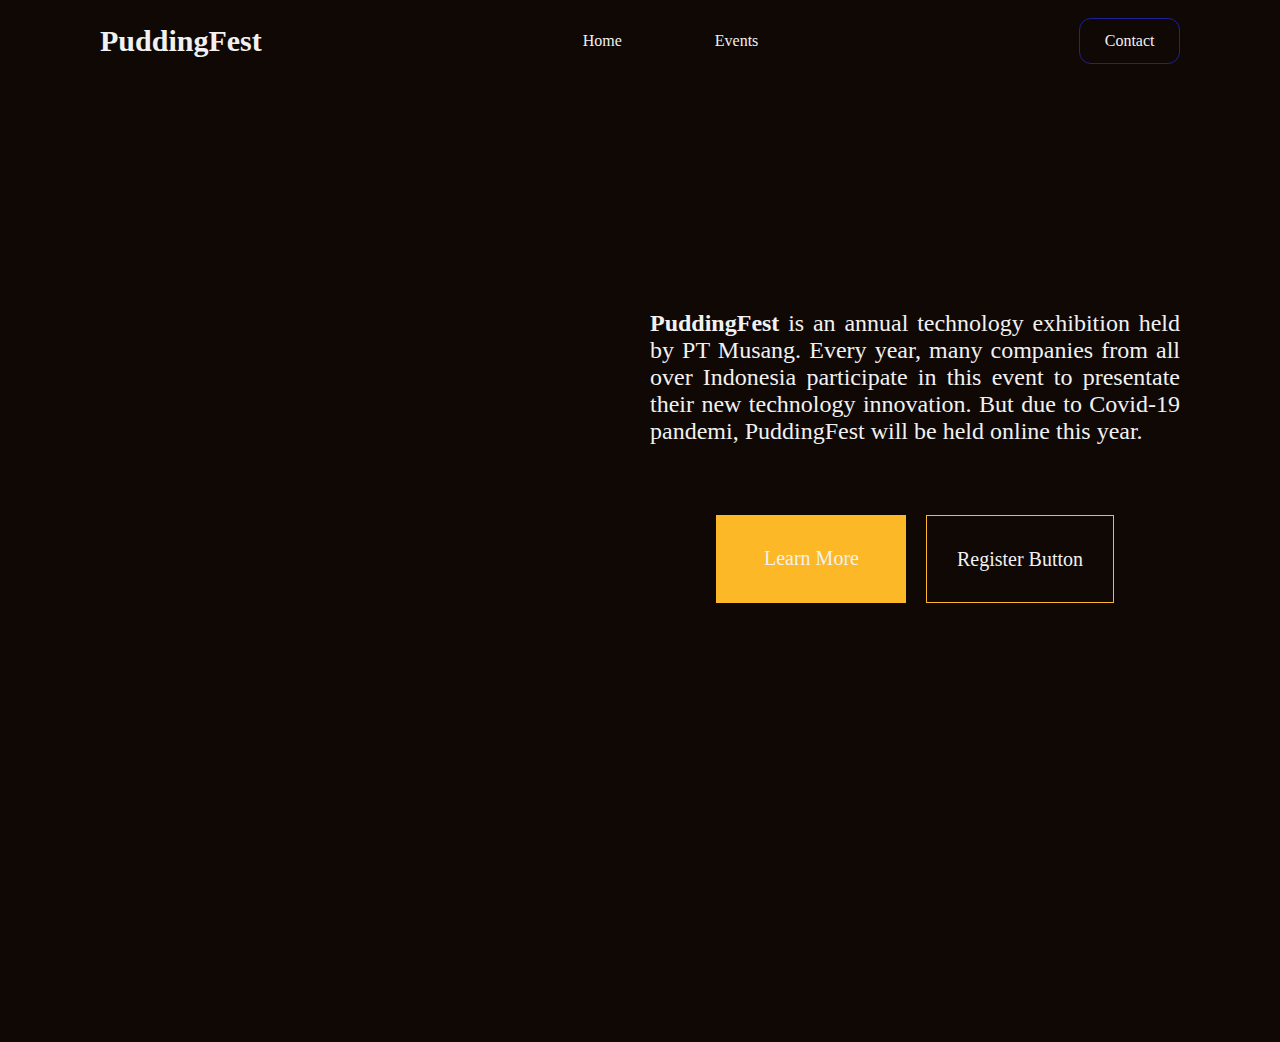
<file: index.html>
<!DOCTYPE html>
<html lang="en">
<head>
    <meta charset="UTF-8">
    <meta http-equiv="X-UA-Compatible" content="IE=edge">
    <meta name="viewport" content="width=device-width, initial-scale=1.0">
    <title>PuddingFest Landing Page</title>
    <link rel="stylesheet" href="style.css">
</head>
<body>
    <!-- NavBar -->
    <nav id="navbar">
       <div class="logo">PuddingFest</div>
       <div class="menu">
           <div><a href="index.html">Home</a></div>
           <div><a href="event.html">Events</a></div>
       </div>
       <div class="contact"><a href="contact.html">Contact</a></div>
    </nav>

    <!-- Hero -->
    <section id="hero">
        <div class="hero-left"></div>
        <div class="hero-right">
            <div class="description"><b>PuddingFest</b> is an annual technology exhibition held by PT Musang. Every year, many companies from all over Indonesia participate in this event to presentate their new technology innovation. But due to Covid-19 pandemi, PuddingFest will be held online this year.</div>
            <div class="button">
                <div class="more-button">Learn More</div>
                <div class="register-button">Register Button</div>
            </div>
        </div>
    </section>


    <style>@import url('https://fonts.googleapis.com/css2?family=Poppins:ital,wght@0,100;0,200;0,300;0,400;0,500;0,600;0,700;0,800;0,900;1,100;1,200;1,300;1,400;1,500;1,600;1,700;1,800;1,900&display=swap');</style>
    <script href="script.js"></script>
</body>
</html>
</file>
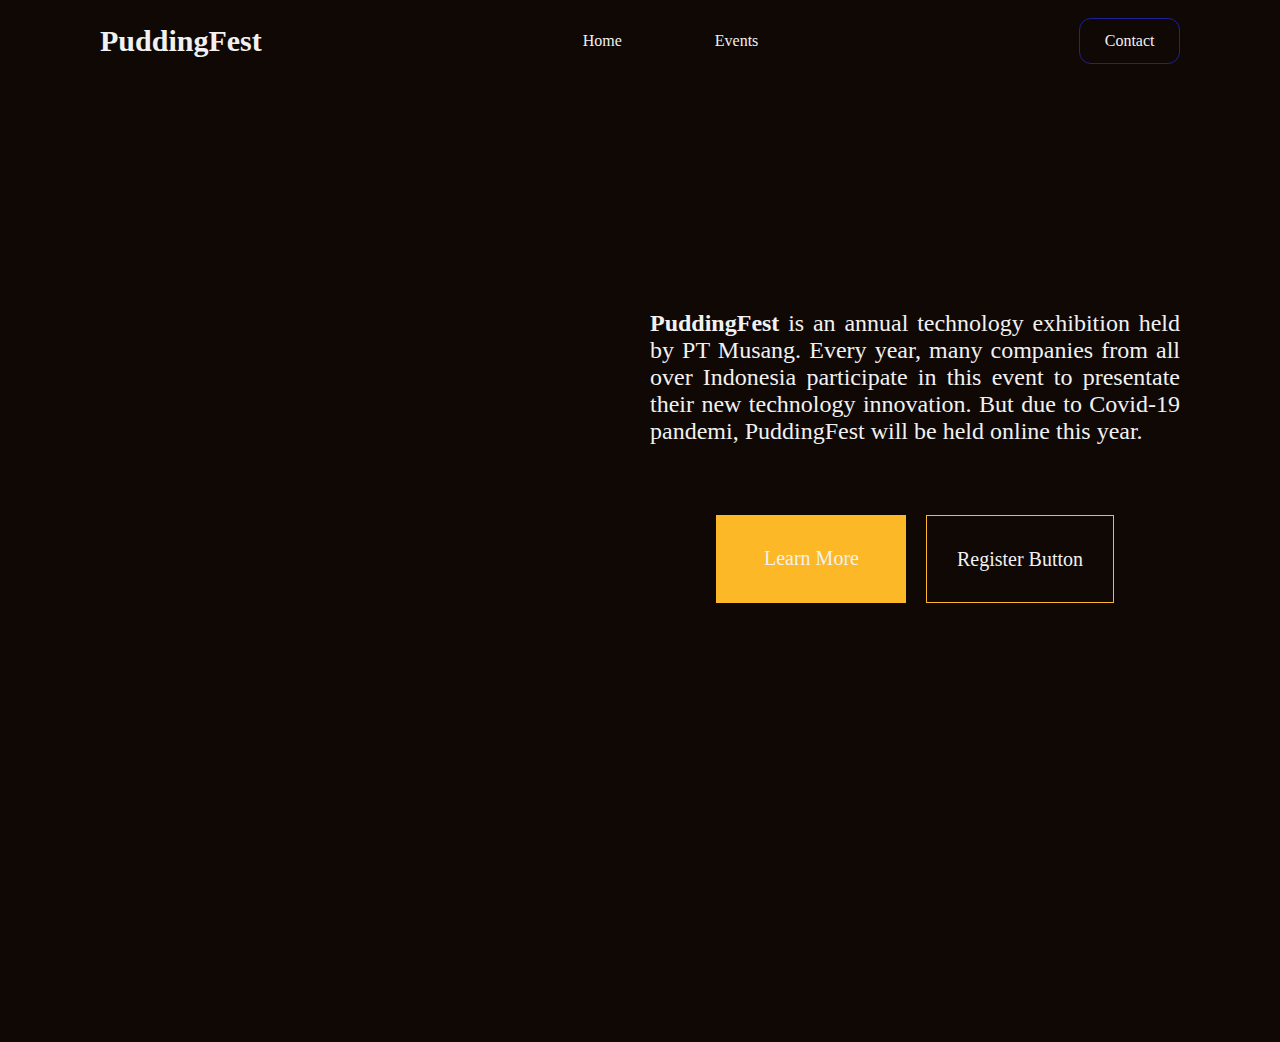
<file: Final-Project/index.html>
<!DOCTYPE html>
<html lang="en">
<head>
    <meta charset="UTF-8">
    <meta http-equiv="X-UA-Compatible" content="IE=edge">
    <meta name="viewport" content="width=device-width, initial-scale=1.0">
    <title>PuddingFest Landing Page</title>
    <link rel="stylesheet" href="style.css">
</head>
<body>
    <!-- NavBar -->
    <nav id="navbar">
       <div class="logo">PuddingFest</div>
       <div class="menu">
           <div><a href="index.html">Home</a></div>
           <div><a href="event.html">Events</a></div>
       </div>
       <div class="contact"><a href="contact.html">Contact</a></div>
    </nav>

    <!-- Hero -->
    <section id="hero">
        <div class="hero-left"></div>
        <div class="hero-right">
            <div class="description"><b>PuddingFest</b> is an annual technology exhibition held by PT Musang. Every year, many companies from all over Indonesia participate in this event to presentate their new technology innovation. But due to Covid-19 pandemi, PuddingFest will be held online this year.</div>
            <div class="button">
                <div class="more-button">Learn More</div>
                <div class="register-button">Register Button</div>
            </div>
        </div>
    </section>


    <style>@import url('https://fonts.googleapis.com/css2?family=Poppins:ital,wght@0,100;0,200;0,300;0,400;0,500;0,600;0,700;0,800;0,900;1,100;1,200;1,300;1,400;1,500;1,600;1,700;1,800;1,900&display=swap');</style>
    <script href="script.js"></script>
</body>
</html>
</file>
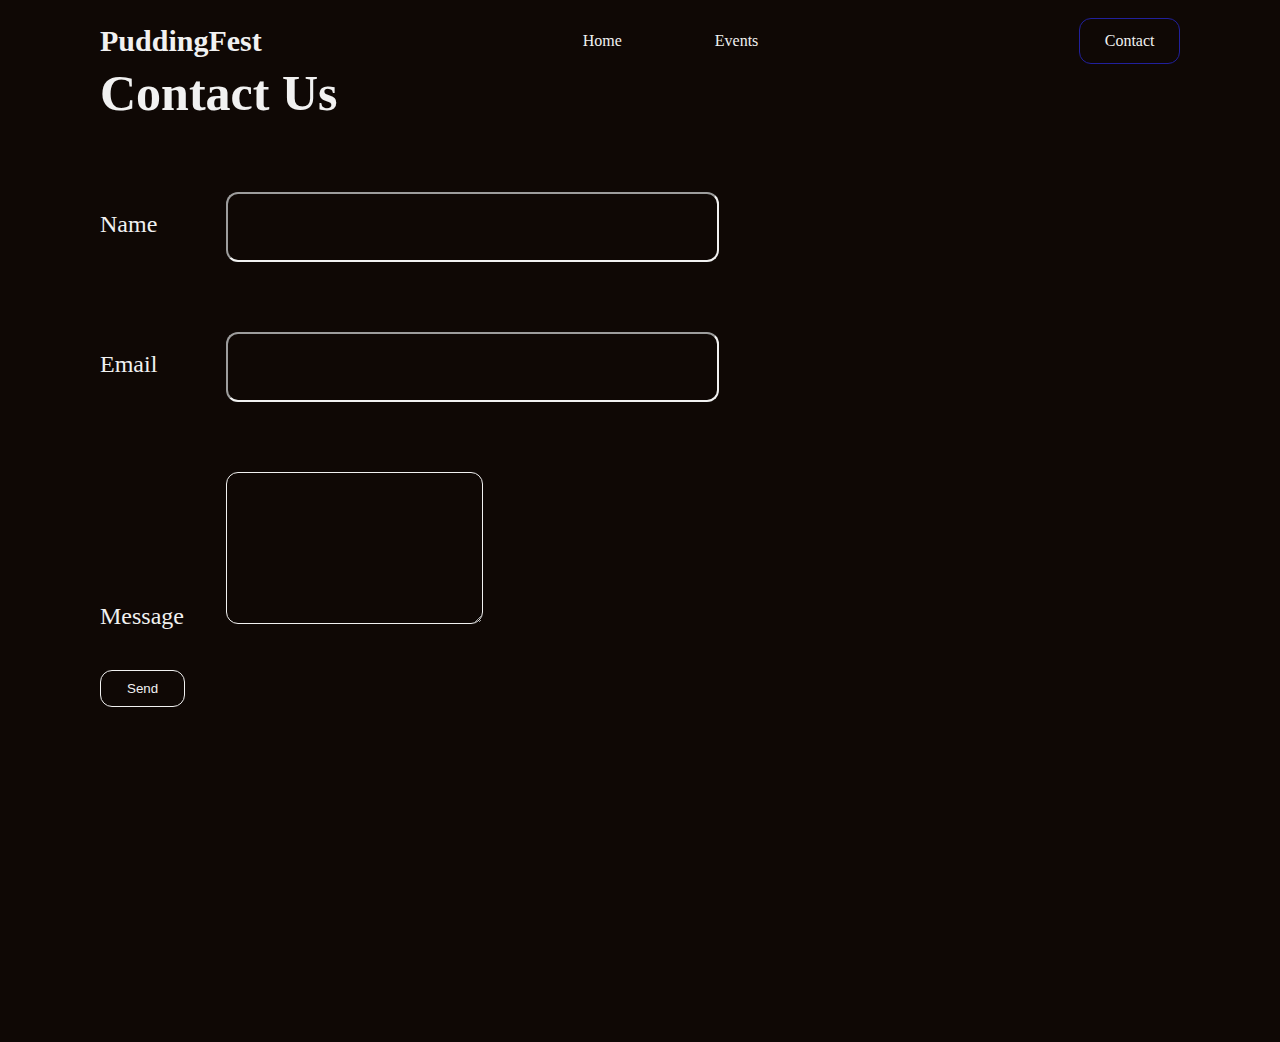
<file: contact.html>
<!DOCTYPE html>
<html lang="en">
<head>
    <meta charset="UTF-8">
    <meta http-equiv="X-UA-Compatible" content="IE=edge">
    <meta name="viewport" content="width=device-width, initial-scale=1.0">
    <title>Contact</title>
    <link rel="stylesheet" href="style.css">
</head>
<body>
    <!-- NavBar -->
    <nav id="navbar">
        <div class="logo">PuddingFest</div>
        <div class="menu">
            <div><a href="index.html">Home</a></div>
            <div><a href="event.html">Events</a></div>
        </div>
        <div class="contact"><a href="contact.html">Contact</a></div>
     </nav>

     <!-- Contact Us -->

     <div class="contact-us">Contact Us</div>
     <div class="contact-content">
         <div class="contact-left">
             <form action="">
                <div class="input">
                    <label  for="name">Name</label> 
                    <input id="name" type="text">
                </div>
                <div class="input">
                    <label for="email">Email</label>
                    <input id="email" type="email">
                </div>
                <div class="input">
                    <label for="message">Message</label>
                    <textarea name="" id="message" cols="30" rows="10"></textarea>
                </div>
                <button class="submit">Send</button>
            </form>
         </div>
         <div class="contact-right">
            <span class="iconify" data-icon="entypo:location-pin" style="color: #fdb827;"></span>
            <span class="iconify" data-icon="fluent:mail-16-filled" style="color: #fdb827;"></span>
            <span class="iconify" data-icon="carbon:phone-filled" style="color: #fdb827;"></span>
         </div>
     </div>
</body>
</html>
</file>
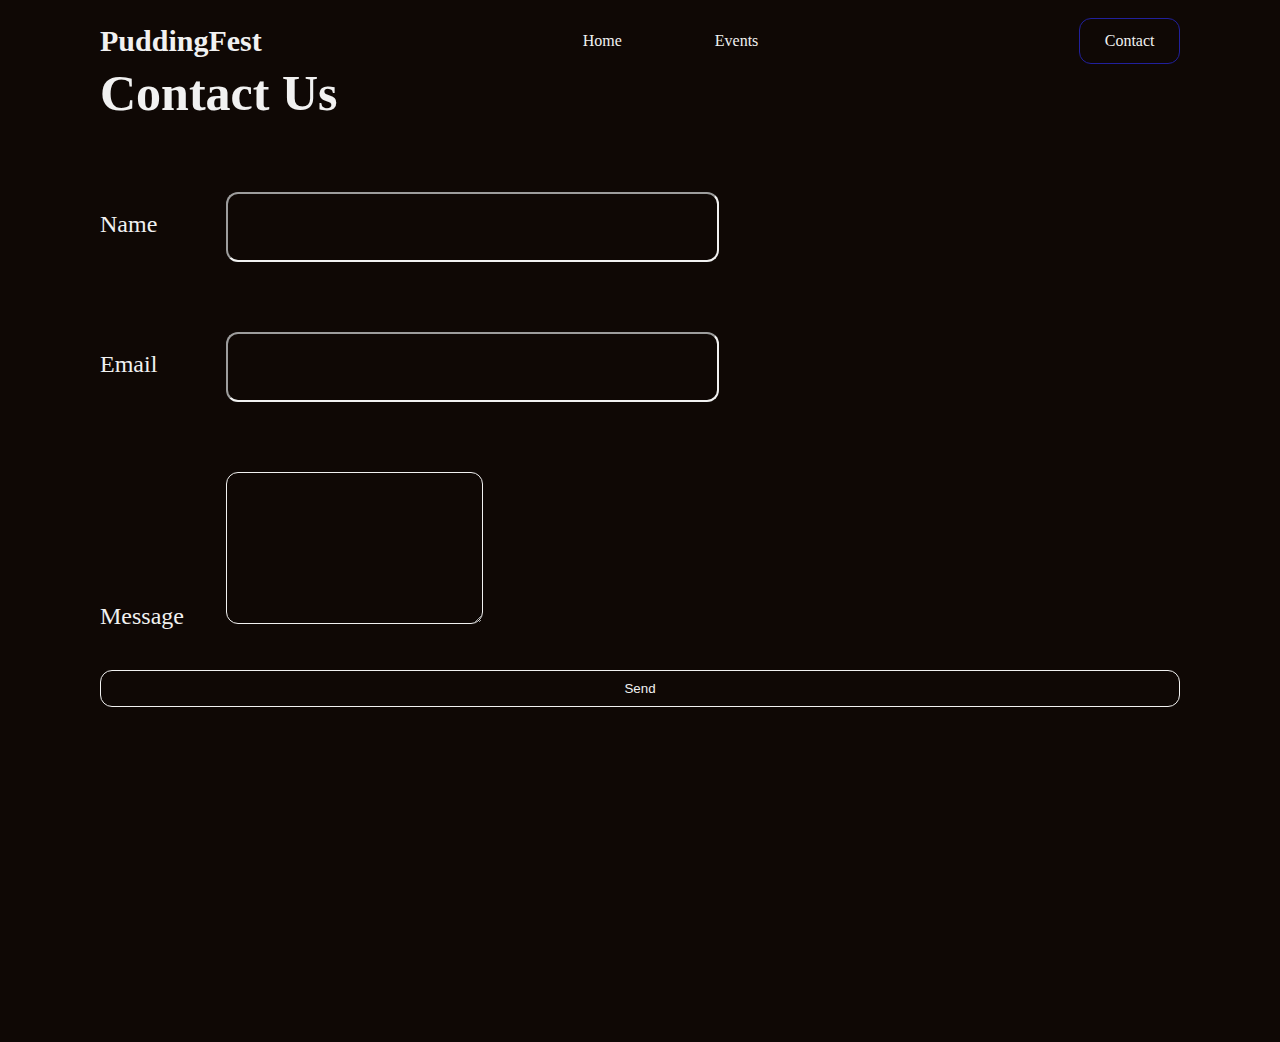
<file: Final-Project/contact.html>
<!DOCTYPE html>
<html lang="en">
<head>
    <meta charset="UTF-8">
    <meta http-equiv="X-UA-Compatible" content="IE=edge">
    <meta name="viewport" content="width=device-width, initial-scale=1.0">
    <title>Contact</title>
    <link rel="stylesheet" href="style.css">
</head>
<body>
    <!-- NavBar -->
    <nav id="navbar">
        <div class="logo">PuddingFest</div>
        <div class="menu">
            <div><a href="index.html">Home</a></div>
            <div><a href="event.html">Events</a></div>
        </div>
        <div class="contact"><a href="contact.html">Contact</a></div>
     </nav>

     <!-- Contact Us -->

     <div class="contact-us">Contact Us</div>
     <div class="contact-content">
         <div class="contact-left">
             <div class="input">
                <label  for="name">Name</label> 
                <input id="name" type="text">
            </div>
            <div class="input">
                <label for="email">Email</label>
                <input id="email" type="email">
            </div>
            <div class="input">
                <label for="message">Message</label>
                <textarea name="" id="message" cols="30" rows="10"></textarea>
            </div>
            <button class="submit">Send</button>
         </div>
         <div class="contact-right">
            <span class="iconify" data-icon="entypo:location-pin" style="color: #fdb827;"></span>
            <span class="iconify" data-icon="fluent:mail-16-filled" style="color: #fdb827;"></span>
            <span class="iconify" data-icon="carbon:phone-filled" style="color: #fdb827;"></span>
         </div>
     </div>
</body>
</html>
</file>
<file: style.css>
/* 0F0805 = black
    21209C = blue
    FDB827 = yellow
    F1F1F1 = white*/

*{
    margin: 0;
    padding: 0;
    box-sizing: border-box;
}
body{
    margin: 18px 100px 0px 100px;
    background-color: #0f0805;
    color: #f1f1f1;
    height: 1024px;
}


/* NavBar */

#navbar{
    display: flex;
    justify-content: space-between;
}

.logo{
    display: flex;
    justify-content: center;
    align-items: center;
    font-weight: bolder;
    font-size: 30px;
}

.menu{
    display: flex;
    gap: 93px;
    justify-content: center;
    align-items: center;
}

.menu div a{
    text-decoration: none;
    color: #f1f1f1;
}

.contact{
    display: flex;
    justify-content: center;
    align-items: center;
    border: 1px solid #21209c;
    border-radius: 12px;
    padding: 13px 24.5px;
}

.contact a{
    text-decoration: none;
    color: #f1f1f1;
}

.contact:hover{
    background-color: #21209c;
}

/* Hero */

#hero{
    display: flex;
    column-gap: 20px;
}

.hero-left{
    width: 50%;
}

.hero-right{
    width: 50%;
    margin-top: 246px;
}

.hero-right .description{
    font-size: 24px;
    text-align: justify;
}

.hero-right .button{
    display: flex;
    justify-content: center;
    column-gap: 20px;
    margin-top: 70px;
}

.hero-right .button .more-button{
    background-color: #fdb827;
    padding: 31.5px 47.5px;
    font-size: 20px;
}

.hero-right .button .register-button{
    border: 1px solid #fdb827;
    padding: 31.5px 29.5px;
    font-size: 20px;
}


/* EVENTS PAGE */

.event{
    font-size: 50px;
    font-weight: bolder;
}

.events .title{
    font-size: 40px;
    font-weight: bold;
    margin-bottom: 50px;
}

.events .description{
    font-size: 24px;
    text-align: justify;
    margin-bottom: 50px;
    width: 50%;
}

.events .date{
    display: flex;
    margin-bottom: 50px;
}

.events .date .iconify{
    width: 55px;
    height: 63px;
}

.events .date div{
    display: flex;
    font-size: 30px;
    font-weight: bold;
    align-items: center;
    margin-left: 70px;
}

.events .place{
    display: flex;
    margin-bottom: 50px;
}

.events .place .iconify{
    width: 37px;
    height: 66px;
}

.events .place div{
    display: flex;
    font-size: 30px;
    font-weight: bold;
    align-items: center;
    margin-left: 91px;
}

.registration{
    font-size: 50px;
    font-weight: bolder;
    margin-bottom: 100px;
}

.registration-content{
    display: flex;
    align-items: center;
    justify-content: center;
}

#form{
    border: 1px solid #fdb827;
    display: flex;
    flex-direction: column;
    justify-content: center;
    align-items: center;
    width: 70%;
    padding-top: 50px;
}

#form{
    display: flex;
    flex-direction: column;
}

.regis{
    display: flex;
    flex-direction: column;
}

.inputS{
    border: 1px solid #F1F1F1;
    background:  transparent;
    border-radius: 12px;
    width: 493px;
    height: 70px;
    color: #F1F1F1;
}

.registration-content .labelS{
    text-align: center;
    font-size: 24px;
    margin-bottom: 40px;
    margin-top: 50px;
}

.enroll{
    border: 1px solid #f1f1f1;
    background: transparent;
    border-radius: 12px;
    color: #FDB827;
    margin-top: 100px;
    padding: 20px;
    margin-bottom: 80px;
    font-size: 30px;
}
/* Contact Us */

.contact-us{
    font-size: 50px;
    font-weight: bolder;
}

.contact-content .input{
    margin-top: 70px;
}

.contact-left{
    display: flex;
    flex-direction: column;
}

.contact-left .input input{
    margin-left: 65px;
    width: 493px;
    height: 70px;
    border-radius: 12px;
    border-color: #f1f1f1;
    background: transparent;
}

.contact-left .input label{
    font-size: 24px;
}

.contact-left .input textarea{
    margin-left: 38px;
    background: transparent;
    border:1px solid #f1f1f1;
    border-radius: 12px;
}

.submit{
    border: 1px solid #f1f1f1;
    padding: 10px 26px;
    background: transparent;
    /* width: 55%; */
    height: fit-content;
    color: #f1f1f1;
    border-radius: 12px;
    margin-top: 40px;
}
</file>
<file: Final-Project/style.css>
/* 0F0805 = black
    21209C = blue
    FDB827 = yellow
    F1F1F1 = white*/

*{
    margin: 0;
    padding: 0;
    box-sizing: border-box;
}
body{
    margin: 18px 100px 0px 100px;
    background-color: #0f0805;
    color: #f1f1f1;
    height: 1024px;
}


/* NavBar */

#navbar{
    display: flex;
    justify-content: space-between;
}

.logo{
    display: flex;
    justify-content: center;
    align-items: center;
    font-weight: bolder;
    font-size: 30px;
}

.menu{
    display: flex;
    gap: 93px;
    justify-content: center;
    align-items: center;
}

.menu div a{
    text-decoration: none;
    color: #f1f1f1;
}

.contact{
    display: flex;
    justify-content: center;
    align-items: center;
    border: 1px solid #21209c;
    border-radius: 12px;
    padding: 13px 24.5px;
}

.contact a{
    text-decoration: none;
    color: #f1f1f1;
}

.contact:hover{
    background-color: #21209c;
}

/* Hero */

#hero{
    display: flex;
    column-gap: 20px;
}

.hero-left{
    width: 50%;
}

.hero-right{
    width: 50%;
    margin-top: 246px;
}

.hero-right .description{
    font-size: 24px;
    text-align: justify;
}

.hero-right .button{
    display: flex;
    justify-content: center;
    column-gap: 20px;
    margin-top: 70px;
}

.hero-right .button .more-button{
    background-color: #fdb827;
    padding: 31.5px 47.5px;
    font-size: 20px;
}

.hero-right .button .register-button{
    border: 1px solid #fdb827;
    padding: 31.5px 29.5px;
    font-size: 20px;
}


/* EVENTS PAGE */

.event{
    font-size: 50px;
    font-weight: bolder;
}

.events .title{
    font-size: 40px;
    font-weight: bold;
    margin-bottom: 50px;
}

.events .description{
    font-size: 24px;
    text-align: justify;
    margin-bottom: 50px;
    width: 50%;
}

.events .date{
    display: flex;
    margin-bottom: 50px;
}

.events .date .iconify{
    width: 55px;
    height: 63px;
}

.events .date div{
    display: flex;
    font-size: 30px;
    font-weight: bold;
    align-items: center;
    margin-left: 70px;
}

.events .place{
    display: flex;
    margin-bottom: 50px;
}

.events .place .iconify{
    width: 37px;
    height: 66px;
}

.events .place div{
    display: flex;
    font-size: 30px;
    font-weight: bold;
    align-items: center;
    margin-left: 91px;
}

.registration{
    font-size: 50px;
    font-weight: bolder;
}

.registration-content{
    border: 1px solid #fdb827;
    display: flex;
    flex-direction: column;
    justify-content: center;
    align-items: center;
    width: 80%;
}

.registration-content form{
    display: flex;
    flex-direction: column;
}

.registration-content form .regis{
    display: flex;
    flex-direction: column;
}

.registration-content .labelS{
    text-align: center;
}
/* Contact Us */

.contact-us{
    font-size: 50px;
    font-weight: bolder;
}

.contact-content .input{
    margin-top: 70px;
}

.contact-left{
    display: flex;
    flex-direction: column;
}

.contact-left .input input{
    margin-left: 65px;
    width: 493px;
    height: 70px;
    border-radius: 12px;
    border-color: #f1f1f1;
    background: transparent;
}

.contact-left .input label{
    font-size: 24px;
}

.contact-left .input textarea{
    margin-left: 38px;
    background: transparent;
    border:1px solid #f1f1f1;
    border-radius: 12px;
}

.submit{
    border: 1px solid #f1f1f1;
    padding: 10px 26px;
    background: transparent;
    /* width: 55%; */
    height: fit-content;
    color: #f1f1f1;
    border-radius: 12px;
    margin-top: 40px;
}
</file>
